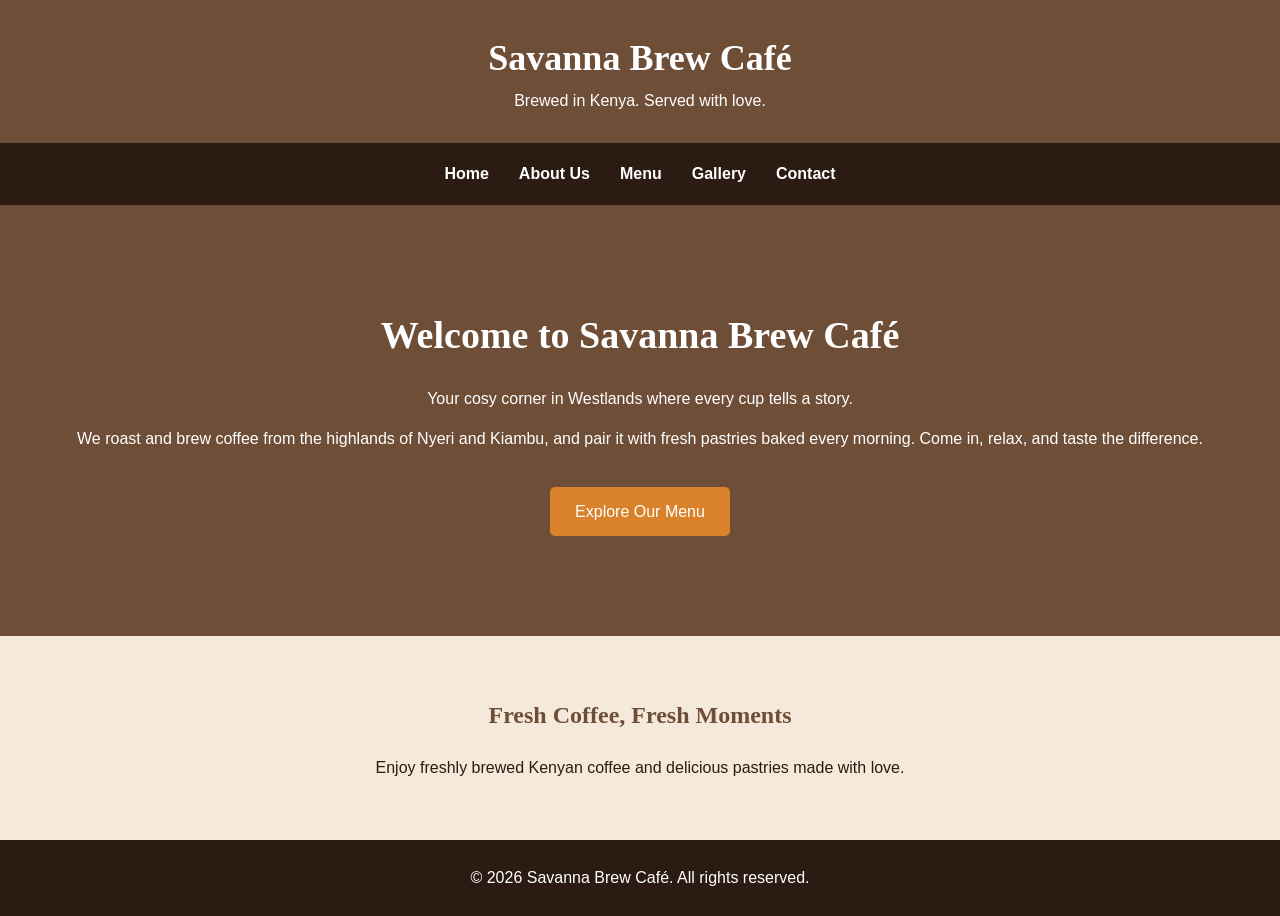
<file: index.html>
<!DOCTYPE html>
<html lang="en">

<head>
    <meta charset="UTF-8">
    <meta name="viewport" content="width=device-width, initial-scale=1.0">

    <title>Savanna Brew Cafe | Home</title>

    <link rel="stylesheet" href="style.css">
</head>

<body>

    <header>
        <h1>Savanna Brew Café</h1>
        <p>Brewed in Kenya. Served with love.</p>
    </header>

    <nav>
        <a href="index.html">Home</a>
        <a href="about.html">About Us</a>
        <a href="menu.html">Menu</a>
        <a href="gallery.html">Gallery</a>
        <a href="contact.html">Contact</a>
    </nav>

    <main>

        <section class="hero">

            <h2>Welcome to Savanna Brew Café</h2>

            <p>
                Your cosy corner in Westlands where every cup tells a story.
            </p>

            <p>
                We roast and brew coffee from the highlands of Nyeri and Kiambu,
                and pair it with fresh pastries baked every morning.
                Come in, relax, and taste the difference.
            </p>

            <a href="menu.html" class="button">Explore Our Menu</a>

        </section>

        <section class="welcome">

            <h2>Fresh Coffee, Fresh Moments</h2>

            <p>
                Enjoy freshly brewed Kenyan coffee and delicious
                pastries made with love.
            </p>

        </section>

    </main>

    <footer>
        <p>© 2026 Savanna Brew Café. All rights reserved.</p>
    </footer>

</body>
</html>
</file>
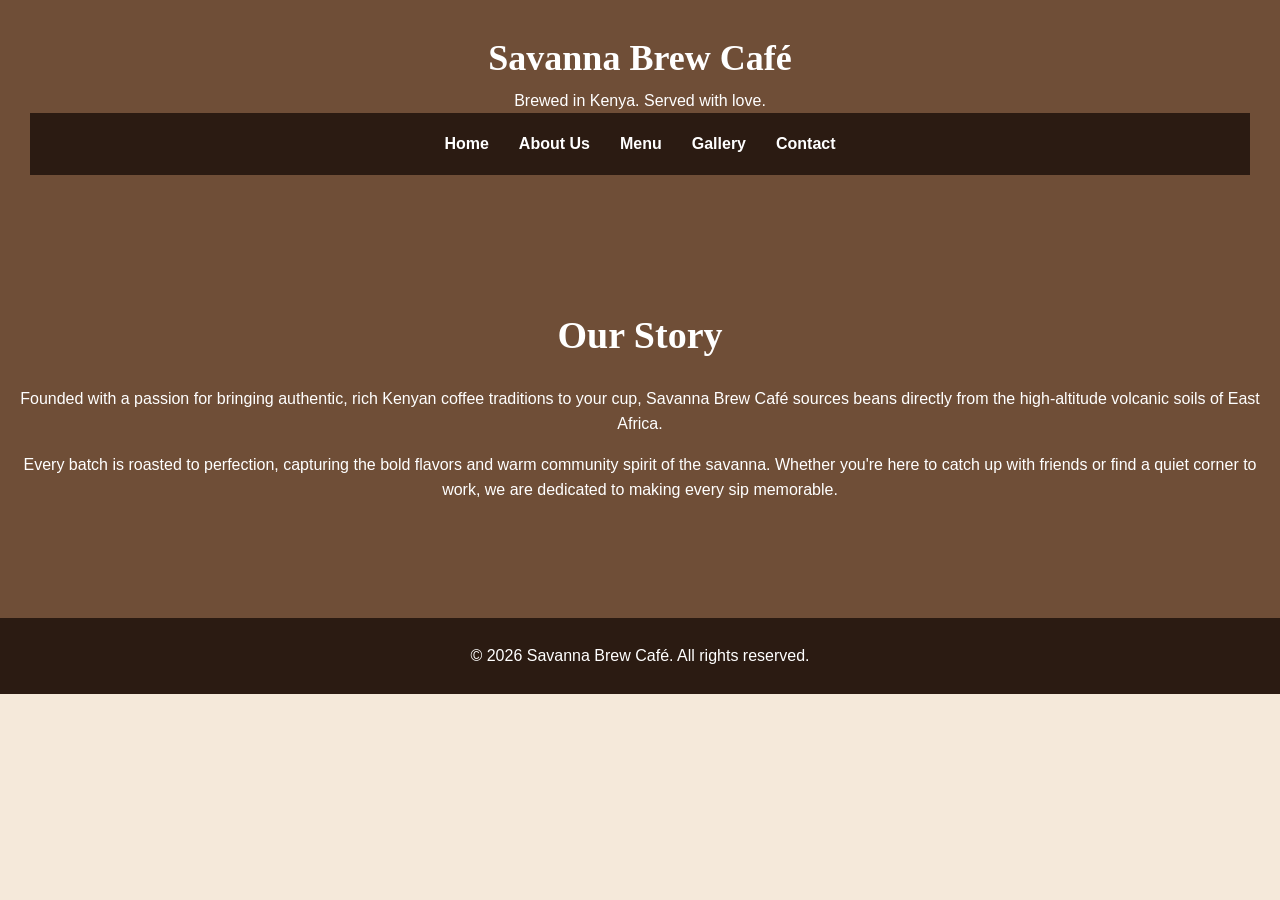
<file: about.html>
<!DOCTYPE html>
<html lang="en">
<head>
    <meta charset="UTF-8">
    <meta name="viewport" content="width=device-width, initial-scale=1.0">
    <title>About Us - Savanna Brew Café</title>
    <link rel="stylesheet" href="style.css">
</head>
<body>
    <header>
        <div class="logo-container">
            <h1>Savanna Brew Café</h1>
            <p class="tagline">Brewed in Kenya. Served with love.</p>
        </div>
        <nav>
            <a href="index.html">Home</a>
            <a href="about.html" class="active">About Us</a>
            <a href="menu.html">Menu</a>
            <a href="gallery.html">Gallery</a>
            <a href="contact.html">Contact</a>
        </nav>
    </header>

    <main>
        <section class="hero">
            <h2>Our Story</h2>
            <p>Founded with a passion for bringing authentic, rich Kenyan coffee traditions to your cup, Savanna Brew Café sources beans directly from the high-altitude volcanic soils of East Africa.</p>
            <p>Every batch is roasted to perfection, capturing the bold flavors and warm community spirit of the savanna. Whether you're here to catch up with friends or find a quiet corner to work, we are dedicated to making every sip memorable.</p>
        </section>
    </main>

    <footer>
        <p>&copy; 2026 Savanna Brew Café. All rights reserved.</p>
    </footer>
</body>
</html>
</file>
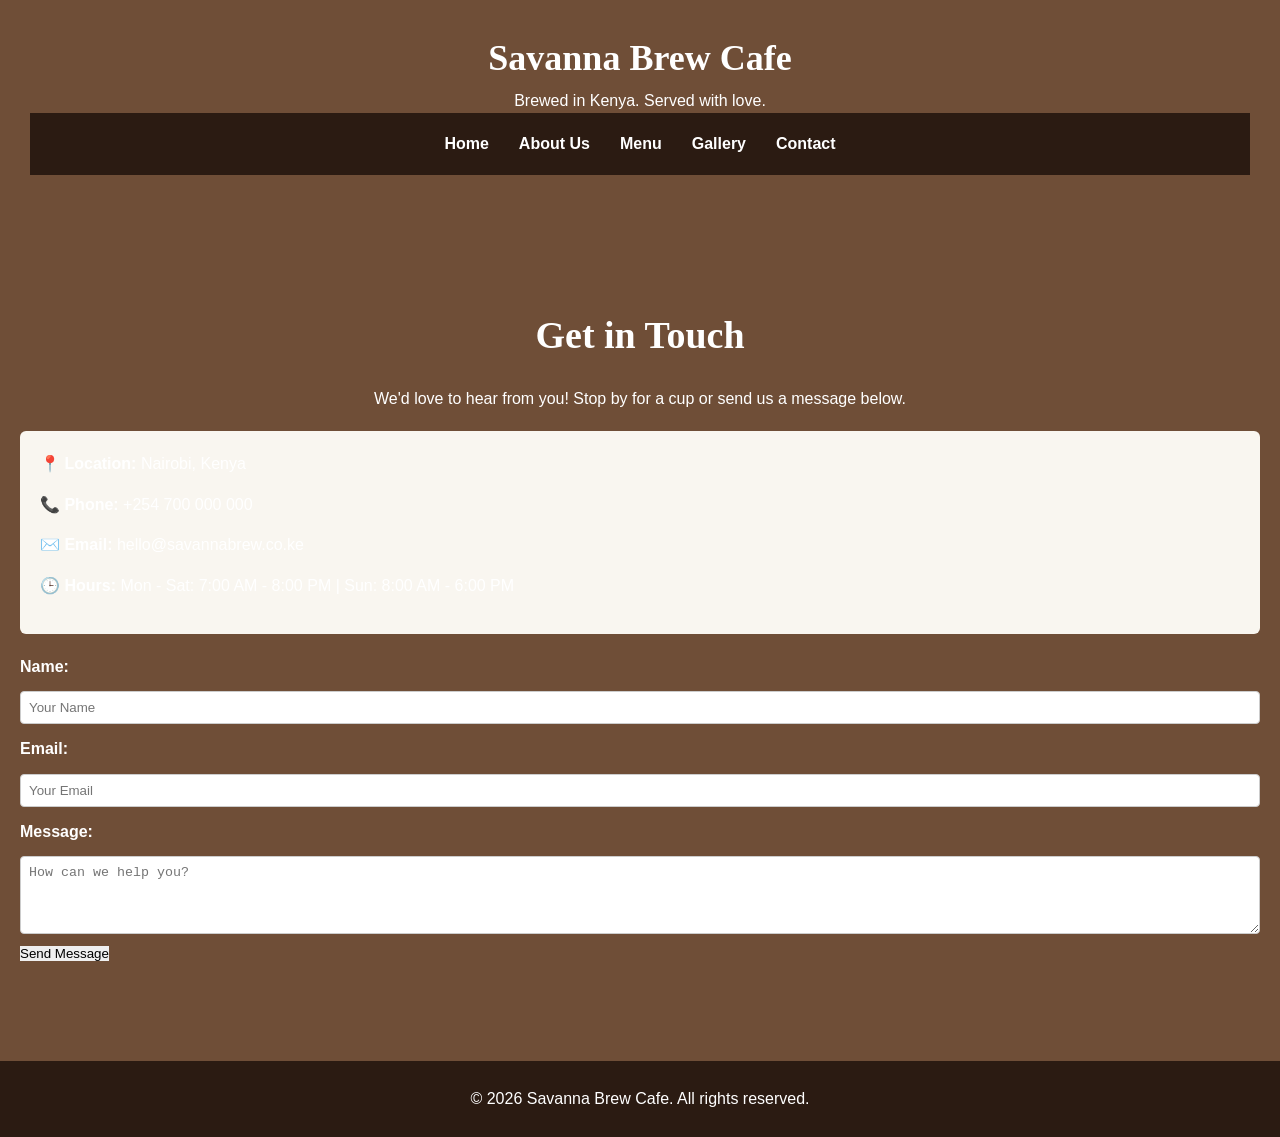
<file: contact.html>
<!DOCTYPE html>
<html lang="en">
<head>
    <meta charset="UTF-8">
    <meta name="viewport" content="width=device-width, initial-scale=1.0">
    <title>Contact Us - Savanna Brew Cafe</title>
    <link rel="stylesheet" href="style.css">
</head>
<body>
    <header>
        <div class="logo-container">
            <h1>Savanna Brew Cafe</h1>
            <p class="tagline">Brewed in Kenya. Served with love.</p>
        </div>
        <nav>
            <a href="index.html">Home</a>
            <a href="about.html">About Us</a>
            <a href="menu.html">Menu</a>
            <a href="gallery.html">Gallery</a>
            <a href="contact.html" class="active">Contact</a>
        </nav>
    </header>
    <main>
        <section class="hero">
            <h2>Get in Touch</h2>
            <p>We'd love to hear from you! Stop by for a cup or send us a message below.</p>
            
            <div style="margin: 20px 0; text-align: left; background: #f9f6f0; padding: 20px; border-radius: 6px;">
                <p><strong>📍 Location:</strong> Nairobi, Kenya</p>
                <p><strong>📞 Phone:</strong> +254 700 000 000</p>
                <p><strong>✉️ Email:</strong> hello@savannabrew.co.ke</p>
                <p><strong>🕒 Hours:</strong> Mon - Sat: 7:00 AM - 8:00 PM | Sun: 8:00 AM - 6:00 PM</p>
            </div>

            <form style="display: flex; flex-direction: column; gap: 12px; text-align: left; margin-top: 20px;">
                <label for="name"><strong>Name:</strong></label>
                <input type="text" id="name" name="name" placeholder="Your Name" style="padding: 8px; border-radius: 4px; border: 1px solid #ccc;" required>

                <label for="email"><strong>Email:</strong></label>
                <input type="email" id="email" name="email" placeholder="Your Email" style="padding: 8px; border-radius: 4px; border: 1px solid #ccc;" required>

                <label for="message"><strong>Message:</strong></label>
                <textarea id="message" name="message" rows="4" placeholder="How can we help you?" style="padding: 8px; border-radius: 4px; border: 1px solid #ccc;" required></textarea>

                <button type="submit" class="btn" style="border: none; cursor: pointer; align-self: start;">Send Message</button>
            </form>
        </section>
    </main>

    <footer>
        <p>&copy; 2026 Savanna Brew Cafe. All rights reserved.</p>
    </footer>
</body>
</html>
</file>
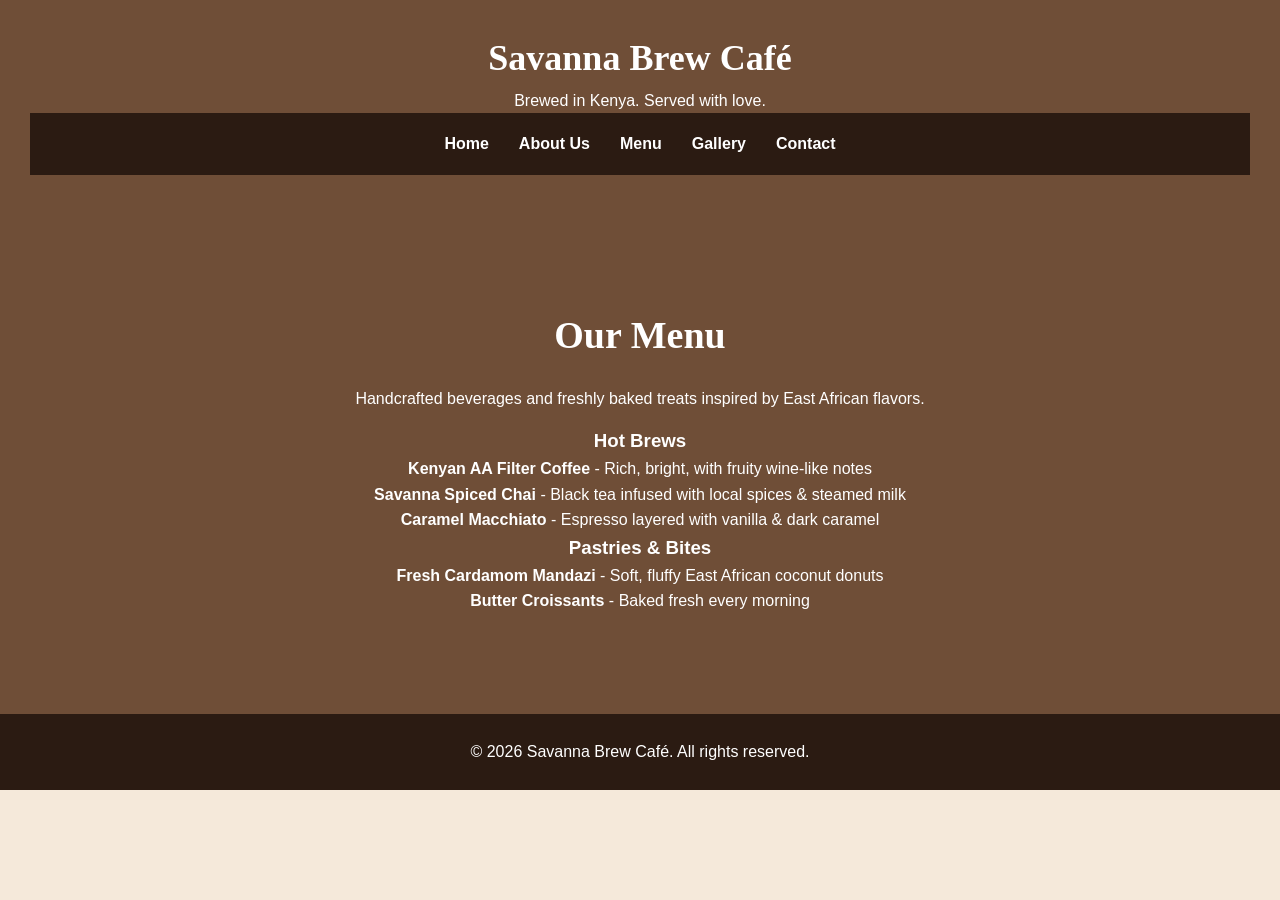
<file: menu.html>
<!DOCTYPE html>
<html lang="en">
<head>
    <meta charset="UTF-8">
    <meta name="viewport" content="width=device-width, initial-scale=1.0">
    <title>Menu - Savanna Brew Café</title>
    <link rel="stylesheet" href="style.css">
</head>
<body>
    <header>
        <div class="logo-container">
            <h1>Savanna Brew Café</h1>
            <p class="tagline">Brewed in Kenya. Served with love.</p>
        </div>
        <nav>
            <a href="index.html">Home</a>
            <a href="about.html">About Us</a>
            <a href="menu.html" class="active">Menu</a>
            <a href="gallery.html">Gallery</a>
            <a href="contact.html">Contact</a>
        </nav>
    </header>

    <main>
        <section class="hero">
            <h2>Our Menu</h2>
            <p>Handcrafted beverages and freshly baked treats inspired by East African flavors.</p>
            
            <h3>Hot Brews</h3>
            <ul style="list-style: none; padding: 0;">
                <li><strong>Kenyan AA Filter Coffee</strong> - Rich, bright, with fruity wine-like notes</li>
                <li><strong>Savanna Spiced Chai</strong> - Black tea infused with local spices & steamed milk</li>
                <li><strong>Caramel Macchiato</strong> - Espresso layered with vanilla & dark caramel</li>
            </ul>

            <h3>Pastries & Bites</h3>
            <ul style="list-style: none; padding: 0;">
                <li><strong>Fresh Cardamom Mandazi</strong> - Soft, fluffy East African coconut donuts</li>
                <li><strong>Butter Croissants</strong> - Baked fresh every morning</li>
            </ul>
        </section>
    </main>

    <footer>
        <p>&copy; 2026 Savanna Brew Café. All rights reserved.</p>
    </footer>
</body>
</html>
</file>
<file: style.css>
/* SAVANNA BREW CAFE WEBSITE */

:root {
    --brown: #6F4E37;
    --cream: #F5E9DA;
    --orange: #D9822B;
    --dark: #2B1B12;
    --white: #FFFFFF;
}

* {
    margin: 0;
    padding: 0;
    box-sizing: border-box;
}

body {
    font-family: Arial, sans-serif;
    background-color: var(--cream);
    color: var(--dark);
    line-height: 1.6;
    font-size: 16px;
}

header {
    background-color: var(--brown);
    color: white;
    text-align: center;
    padding: 30px;
}

header h1 {
    font-family: Georgia, serif;
    font-size: 36px;
}

nav {
    display: flex;
    justify-content: center;
    gap: 30px;
    background-color: var(--dark);
    padding: 18px;
    flex-wrap: wrap;
}

nav a {
    color: white;
    text-decoration: none;
    font-weight: bold;
}

nav a:hover,
nav a:focus {
    color: var(--orange);
}

.hero {
    background-color: var(--brown);
    color: white;
    text-align: center;
    padding: 100px 20px;
}

.hero h2 {
    font-family: Georgia, serif;
    font-size: 38px;
    margin-bottom: 20px;
}

.hero p {
    margin-bottom: 15px;
}

.button {
    display: inline-block;
    background-color: var(--orange);
    color: white;
    padding: 12px 25px;
    margin-top: 20px;
    text-decoration: none;
    border-radius: 5px;
    transition: 0.3s;
}

.button:hover {
    background-color: var(--dark);
}

.welcome {
    text-align: center;
    padding: 60px 20px;
}

.welcome h2 {
    color: var(--brown);
    margin-bottom: 20px;
    font-family: Georgia, serif;
}

.welcome p {
    max-width: 700px;
    margin: auto;
}

footer {
    background-color: var(--dark);
    color: white;
    text-align: center;
    padding: 25px;
}

@media (max-width: 768px) {
    nav {
        flex-direction: column;
        align-items: center;
        gap: 10px;
    }

    .hero h2 {
        font-size: 28px;
    }
}
* ABOUT PAGE LAYOUT */
.about-story {
  display: flex;
  gap: 20px;
  align-items: center;
  padding: 40px 20px;
}

.story-image img {
  width: 100%;
  max-width: 400px;
  border-radius: 15px; /* Makes the corners smooth and round */
}

/* BLOCKQUOTE STYLING */
blockquote {
  border-left: 4px solid var(--accent-color, #D9822B);
  padding-left: 15px;
  margin-top: 15px;
  font-style: italic;
}

/* VALUES CARDS */
.values-list {
  display: flex;
  list-style: none;
  gap: 20px;
  padding: 0;
}

.value-card {
  background-color: #F5E9DA;
  padding: 20px;
  border-radius: 10px;
  flex: 1;
}

/* MOBILE PHONE TRICK: Stack everything top-to-bottom on smaller screens */
@media (max-width: 768px) {
  .about-story, .values-list {
    flex-direction: column;
  }
}
</file>
